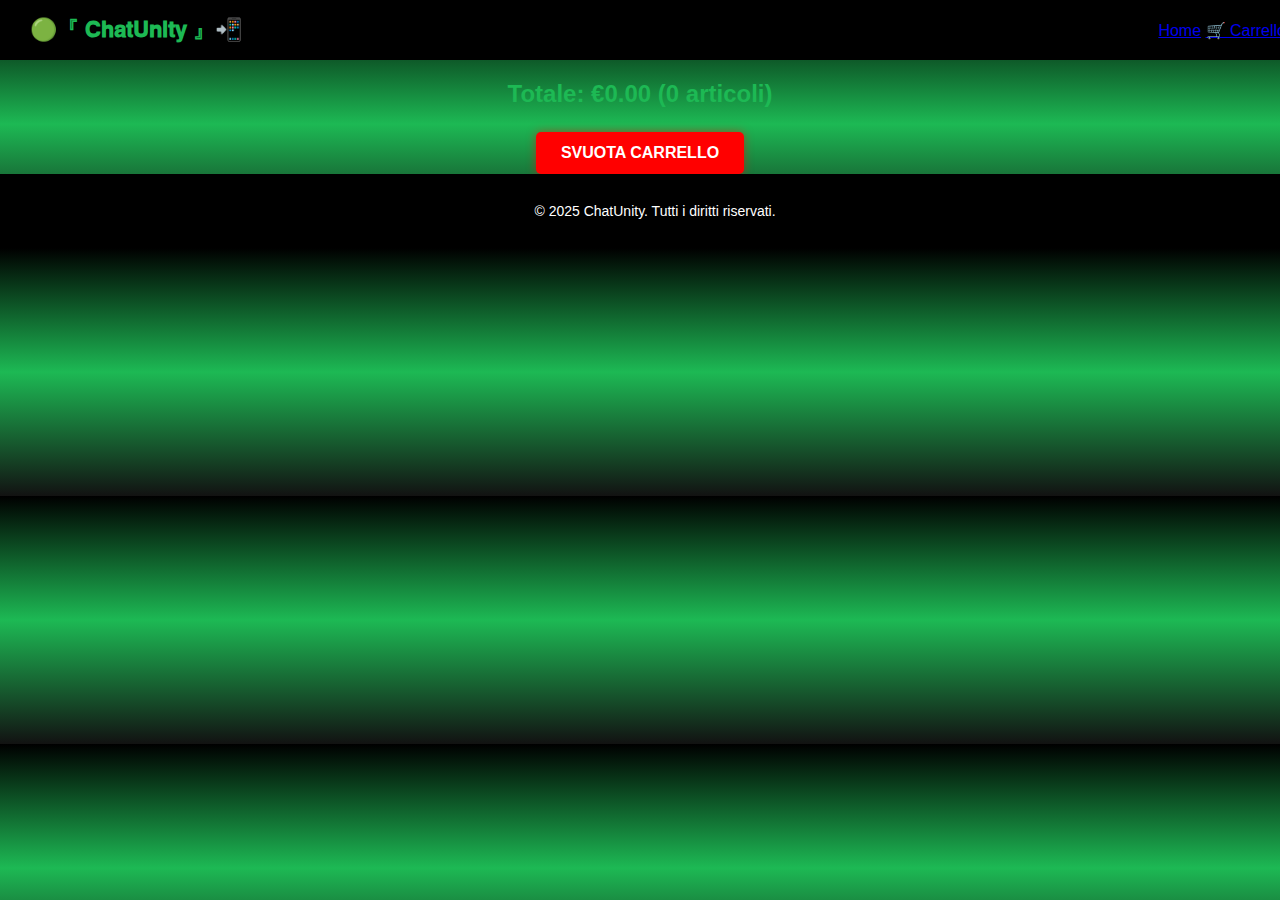
<file: carrello.html>
<!DOCTYPE html>
<html lang="it">
<head>
    <meta charset="UTF-8">
    <meta name="viewport" content="width=device-width, initial-scale=1.0">
    <title>🛒 Carrello</title>
    <link rel="stylesheet" href="carrello.css">
</head>
<body>

    <header>
        <div class="logo">🟢『 𝐂𝐡𝐚𝐭𝐔𝐧𝐢𝐭𝐲 』📲</div>
        <nav>
            <a href="index.html">Home</a>
            <a href="carrello.html">🛒 Carrello (<span id="cart-count">0</span>)</a>
        </nav>
    </header>

    <section class="cart">
        <h1>Il tuo Carrello</h1>
        <ul id="cart-list"></ul>
        <p id="total-price">Totale: €0.00</p>
        <button id="clear-cart" class="btn">Svuota Carrello</button>
    </section>

    <footer>
        <p>&copy; 2025 ChatUnity. Tutti i diritti riservati.</p>
    </footer>

    <script>
        document.addEventListener("DOMContentLoaded", function () {
            let cart = JSON.parse(localStorage.getItem("cart")) || [];

            function updateCart() {
                const cartList = document.getElementById("cart-list");
                const totalPrice = document.getElementById("total-price");
                cartList.innerHTML = "";
                let total = 0;
                let itemCount = 0;  // Conteggio articoli per visualizzare la quantità totale

                cart.forEach((item, index) => {
                    // Aggiungiamo un controllo sui dati del carrello
                    if (isNaN(item.price) || isNaN(item.quantity) || item.quantity <= 0 || item.price < 0) {
                        console.error("Dati carrello non validi:", item);
                        return; // Salta questo articolo se i dati non sono validi
                    }

                    const li = document.createElement("li");
                    li.classList.add("cart-item");

                    li.innerHTML = `
                        <span>${item.name}</span>
                        <span class="item-quantity">x${item.quantity}</span>
                        <button class="remove-one" data-index="${index}">-1</button>
                        <button class="remove-all" data-index="${index}">X</button>
                    `;

                    cartList.appendChild(li);
                    total += item.price * item.quantity;
                    itemCount += item.quantity;  // Aggiungi la quantità dell'articolo al totale
                });

                // Aggiornamento del totale e del numero di articoli nel carrello
                totalPrice.innerText = `Totale: €${total.toFixed(2)} (${itemCount} articoli)`;
                localStorage.setItem("cart", JSON.stringify(cart));
                document.getElementById("cart-count").textContent = itemCount;  // Aggiorna il numero totale di articoli
            }

            document.getElementById("cart-list").addEventListener("click", function (e) {
                if (e.target.classList.contains("remove-one")) {
                    let index = e.target.getAttribute("data-index");
                    if (cart[index].quantity > 1) {
                        cart[index].quantity--;
                    } else {
                        cart.splice(index, 1);
                    }
                    updateCart();
                } else if (e.target.classList.contains("remove-all")) {
                    let index = e.target.getAttribute("data-index");
                    cart.splice(index, 1);
                    updateCart();
                }
            });

            document.getElementById("clear-cart").addEventListener("click", function () {
                cart = [];
                updateCart();
            });

            updateCart();
        });
    </script>

</body>
</html>
</file>
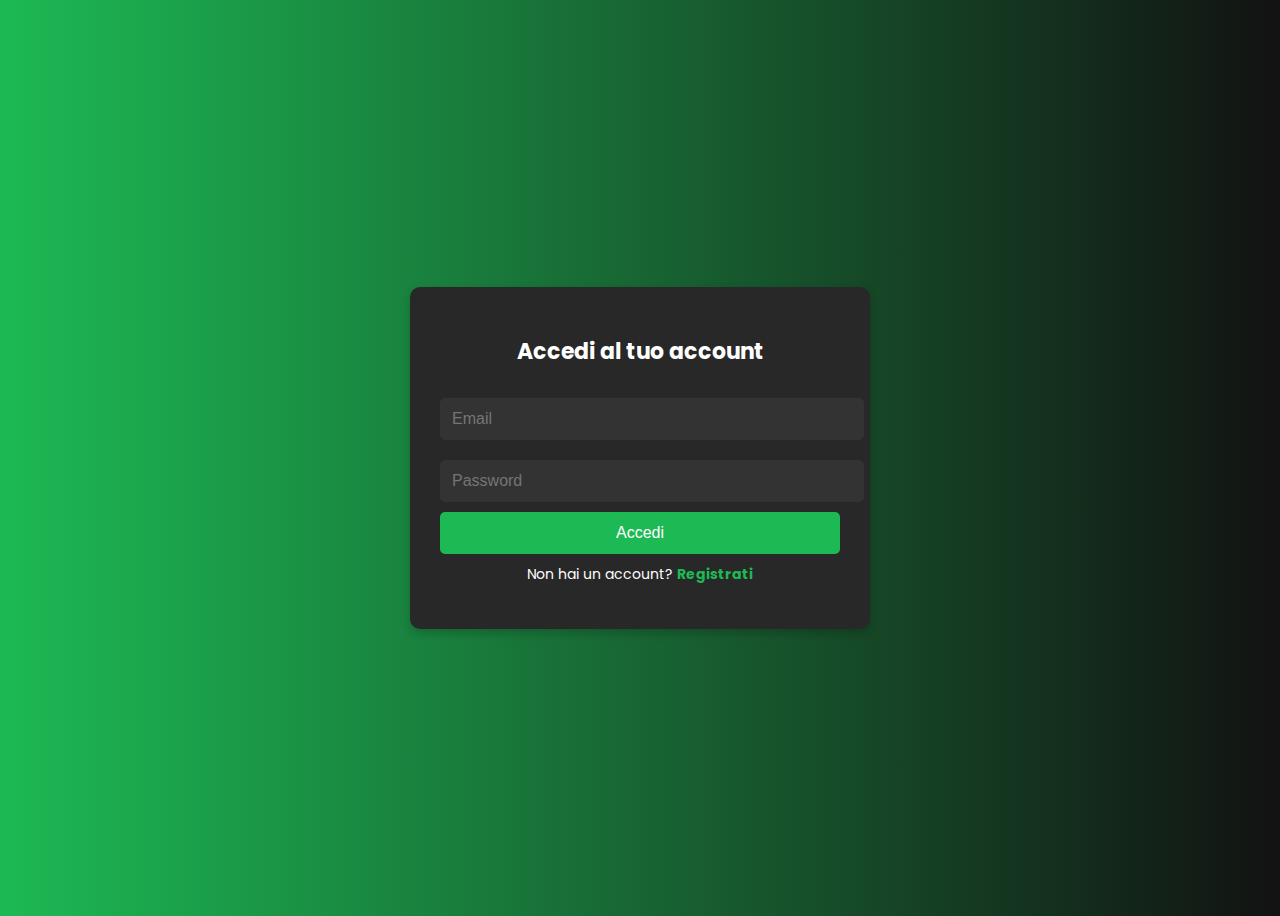
<file: login.html>
<!DOCTYPE html>
<html lang="it">
<head>
    <meta charset="UTF-8">
    <meta name="viewport" content="width=device-width, initial-scale=1.0">
    <title>ChatUnity - Login</title>
    <link rel="stylesheet" href="login.css">
    <link href="https://fonts.googleapis.com/css2?family=Poppins:wght@300;400;600&display=swap" rel="stylesheet">
</head>
<body class="login-page">

    <div class="login-container">
        <div class="login-box">
            <h2>Accedi al tuo account</h2>
            <form id="loginForm">
                <input type="email" id="loginEmail" placeholder="Email" required>
                <input type="password" id="loginPassword" placeholder="Password" required>
                <button type="submit" class="btn">Accedi</button>
            </form>
            <p>Non hai un account? <a href="register.html">Registrati</a></p>
        </div>
    </div>

    <script src="script.js"></script>
</body>
</html>
</file>
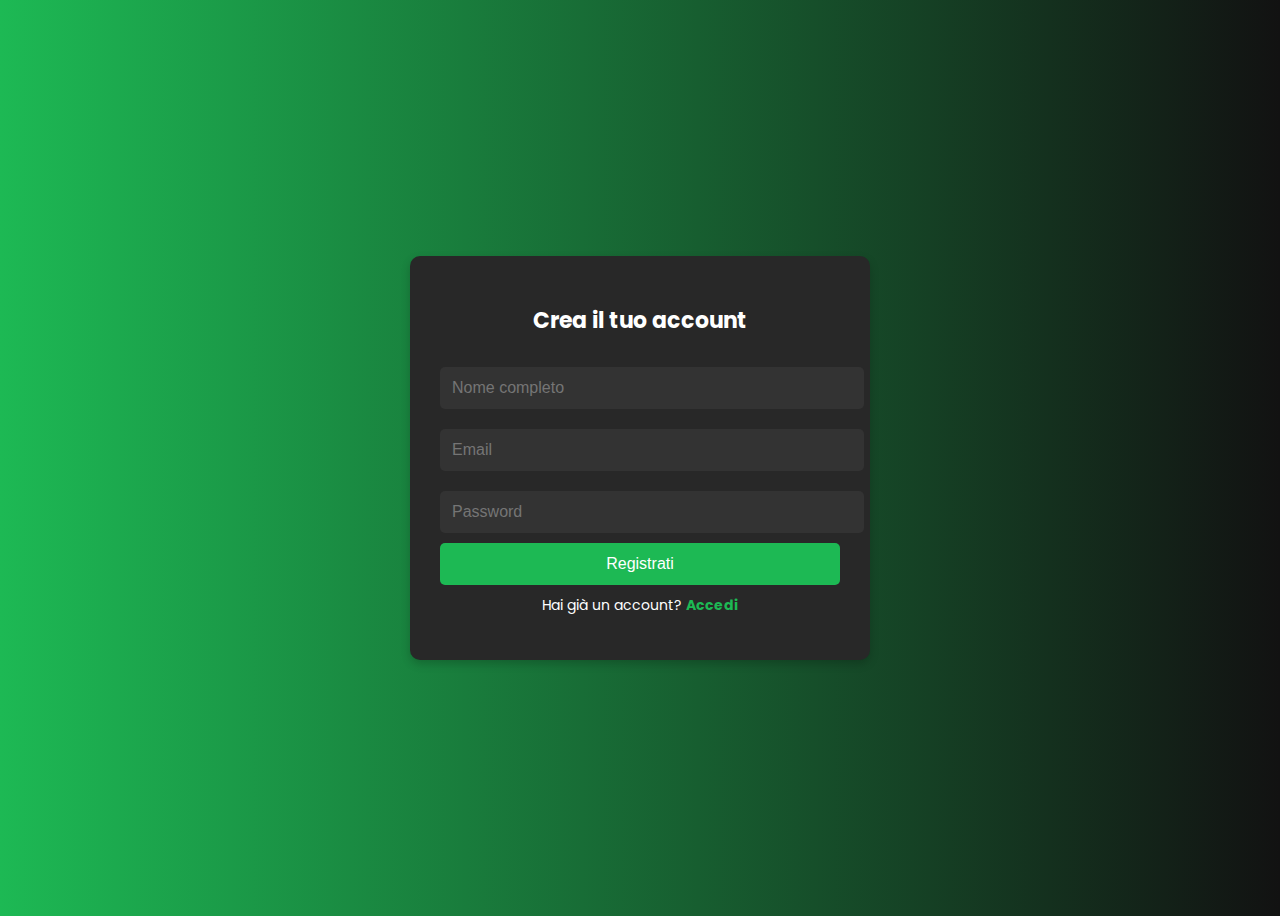
<file: register.html>
<!DOCTYPE html>
<html lang="it">
<head>
    <meta charset="UTF-8">
    <meta name="viewport" content="width=device-width, initial-scale=1.0">
    <title>ChatUnity - Registrazione</title>
    <link rel="stylesheet" href="register.css">
    <link href="https://fonts.googleapis.com/css2?family=Poppins:wght@300;400;600&display=swap" rel="stylesheet">
</head>
<body class="register-page">

    <div class="register-container">
        <div class="register-box">
            <h2>Crea il tuo account</h2>
            <form id="registerForm">
                <input type="text" id="registerName" placeholder="Nome completo" required>
                <input type="email" id="registerEmail" placeholder="Email" required>
                <input type="password" id="registerPassword" placeholder="Password" required>
                <button type="submit" class="btn">Registrati</button>
            </form>
            <p>Hai già un account? <a href="login.html">Accedi</a></p>
        </div>
    </div>

    <script src="register.js"></script>
</body>
</html>
</file>
<file: carrello.css>
/* Stile generale */
body {
    font-family: 'Poppins', sans-serif;
    background: linear-gradient(to bottom, #000, #1DB954, #121212);
    color: white;
    margin: 0;
    text-align: center;
}

/* Navbar */
header {
    display: flex;
    justify-content: space-between;
    align-items: center;
    background-color: #000;
    padding: 15px 30px;
    position: fixed;
    width: 100%;
    top: 0;
    left: 0;
    z-index: 1000;
}

.logo {
    font-size: 22px;
    font-weight: bold;
    color: #1DB954;
    display: flex;
    align-items: center;
}

/* Contenitore del carrello */
.cart-container {
    max-width: 800px;
    margin: 100px auto 50px;
    background: rgba(40, 40, 40, 0.9);
    padding: 30px;
    border-radius: 10px;
    box-shadow: 0 4px 10px rgba(0, 0, 0, 0.3);
    animation: fadeInUp 0.8s ease-in-out;
}

/* Titolo */
.cart-container h1 {
    color: #1DB954;
    font-size: 28px;
    margin-bottom: 20px;
    text-transform: uppercase;
    border-bottom: 2px solid #1DB954;
    padding-bottom: 10px;
}

/* Bottone "Svuota il carrello" */
.clear-cart-container {
    display: flex;
    justify-content: center;
    margin-bottom: 20px;
}

#clear-cart {
    background: red;
    color: white;
    padding: 12px 25px;
    font-size: 16px;
    border-radius: 5px;
    cursor: pointer;
    border: none;
    transition: 0.3s ease-in-out;
    font-weight: bold;
    text-transform: uppercase;
    box-shadow: 0 0 10px rgba(255, 0, 0, 0.5);
}

#clear-cart:hover {
    background: darkred;
    box-shadow: 0 0 15px rgba(255, 0, 0, 0.7);
    transform: scale(1.05);
}

/* Lista prodotti */
#cart-list {
    list-style: none;
    padding: 0;
}

.cart-item {
    background: #333;
    padding: 15px;
    margin: 10px 0;
    border-radius: 8px;
    display: flex;
    justify-content: space-between;
    align-items: center;
    transition: 0.3s ease-in-out;
    box-shadow: 0 2px 5px rgba(0, 0, 0, 0.2);
}

.cart-item:hover {
    background: #1DB954;
    color: #000;
    transform: translateY(-3px);
}

/* Quantità */
.item-quantity {
    font-size: 18px;
    font-weight: bold;
    margin: 0 15px;
}

/* Bottoni per modificare quantità */
.remove-one, .remove-all {
    border: none;
    color: white;
    font-size: 16px;
    padding: 8px 12px;
    border-radius: 5px;
    cursor: pointer;
    transition: 0.3s;
}

/* X Verde (Rimuove 1 unità) */
.remove-one {
    background: #1DB954;
}

.remove-one:hover {
    background: #14833B;
    transform: scale(1.1);
}

/* X Rossa (Rimuove tutto) */
.remove-all {
    background: red;
}

.remove-all:hover {
    background: darkred;
    transform: scale(1.1);
}

/* Prezzo totale */
#total-price {
    font-size: 24px;
    font-weight: bold;
    margin-top: 20px;
    color: #1DB954;
}

/* Footer */
footer {
    background: #000;
    padding: 15px;
    position: relative;
    width: 100%;
    bottom: 0;
    font-size: 14px;
}

/* 🌍 Responsività per dispositivi mobili */
@media (max-width: 768px) {
    .cart-container {
        width: 90%;
        padding: 20px;
    }

    .cart-item {
        flex-direction: column;
        align-items: center;
        text-align: center;
    }

    .remove-one, .remove-all {
        margin-top: 10px;
    }
}

/* 🌟 Animazioni */
@keyframes fadeInUp {
    from {
        opacity: 0;
        transform: translateY(30px);
    }
    to {
        opacity: 1;
        transform: translateY(0);
    }
}
</file>
<file: login.css>
/* 🌍 Login Page */
.login-page {
    background: linear-gradient(to right, #1DB954, #121212);
    display: flex;
    justify-content: center;
    align-items: center;
    height: 100vh;
    font-family: 'Poppins', sans-serif;
}

/* 📦 Box di login */
.login-container {
    width: 100%;
    max-width: 400px;
    background: #282828;
    padding: 30px;
    border-radius: 10px;
    box-shadow: 0 4px 10px rgba(0, 0, 0, 0.2);
    text-align: center;
    color: white;
}

.login-box h2 {
    margin-bottom: 20px;
    font-size: 22px;
}

/* ✏️ Input */
.login-box input {
    width: 100%;
    padding: 12px;
    margin: 10px 0;
    border: none;
    border-radius: 5px;
    background: #333;
    color: white;
    font-size: 16px;
}

.login-box input:focus {
    outline: none;
    border: 2px solid #1DB954;
}

/* 🔘 Bottone */
.btn {
    background: #1DB954;
    color: white;
    padding: 12px;
    font-size: 16px;
    width: 100%;
    border: none;
    border-radius: 5px;
    cursor: pointer;
    transition: 0.3s;
}

.btn:hover {
    background: #14833B;
}

/* 🔗 Link */
.login-box p {
    margin-top: 10px;
    font-size: 14px;
}

.login-box a {
    color: #1DB954;
    text-decoration: none;
    font-weight: bold;
}

.login-box a:hover {
    text-decoration: underline;
}
</file>
<file: register.css>
/* 🌍 Register Page */
.register-page {
    background: linear-gradient(to right, #1DB954, #121212);
    display: flex;
    justify-content: center;
    align-items: center;
    height: 100vh;
    font-family: 'Poppins', sans-serif;
}

/* 📦 Box di registrazione */
.register-container {
    width: 100%;
    max-width: 400px;
    background: #282828;
    padding: 30px;
    border-radius: 10px;
    box-shadow: 0 4px 10px rgba(0, 0, 0, 0.2);
    text-align: center;
    color: white;
}

.register-box h2 {
    margin-bottom: 20px;
    font-size: 22px;
}

/* ✏️ Input */
.register-box input {
    width: 100%;
    padding: 12px;
    margin: 10px 0;
    border: none;
    border-radius: 5px;
    background: #333;
    color: white;
    font-size: 16px;
}

.register-box input:focus {
    outline: none;
    border: 2px solid #1DB954;
}

/* 🔘 Bottone */
.btn {
    background: #1DB954;
    color: white;
    padding: 12px;
    font-size: 16px;
    width: 100%;
    border: none;
    border-radius: 5px;
    cursor: pointer;
    transition: 0.3s;
}

.btn:hover {
    background: #14833B;
}

/* 🔗 Link */
.register-box p {
    margin-top: 10px;
    font-size: 14px;
}

.register-box a {
    color: #1DB954;
    text-decoration: none;
    font-weight: bold;
}

.register-box a:hover {
    text-decoration: underline;
}
</file>
